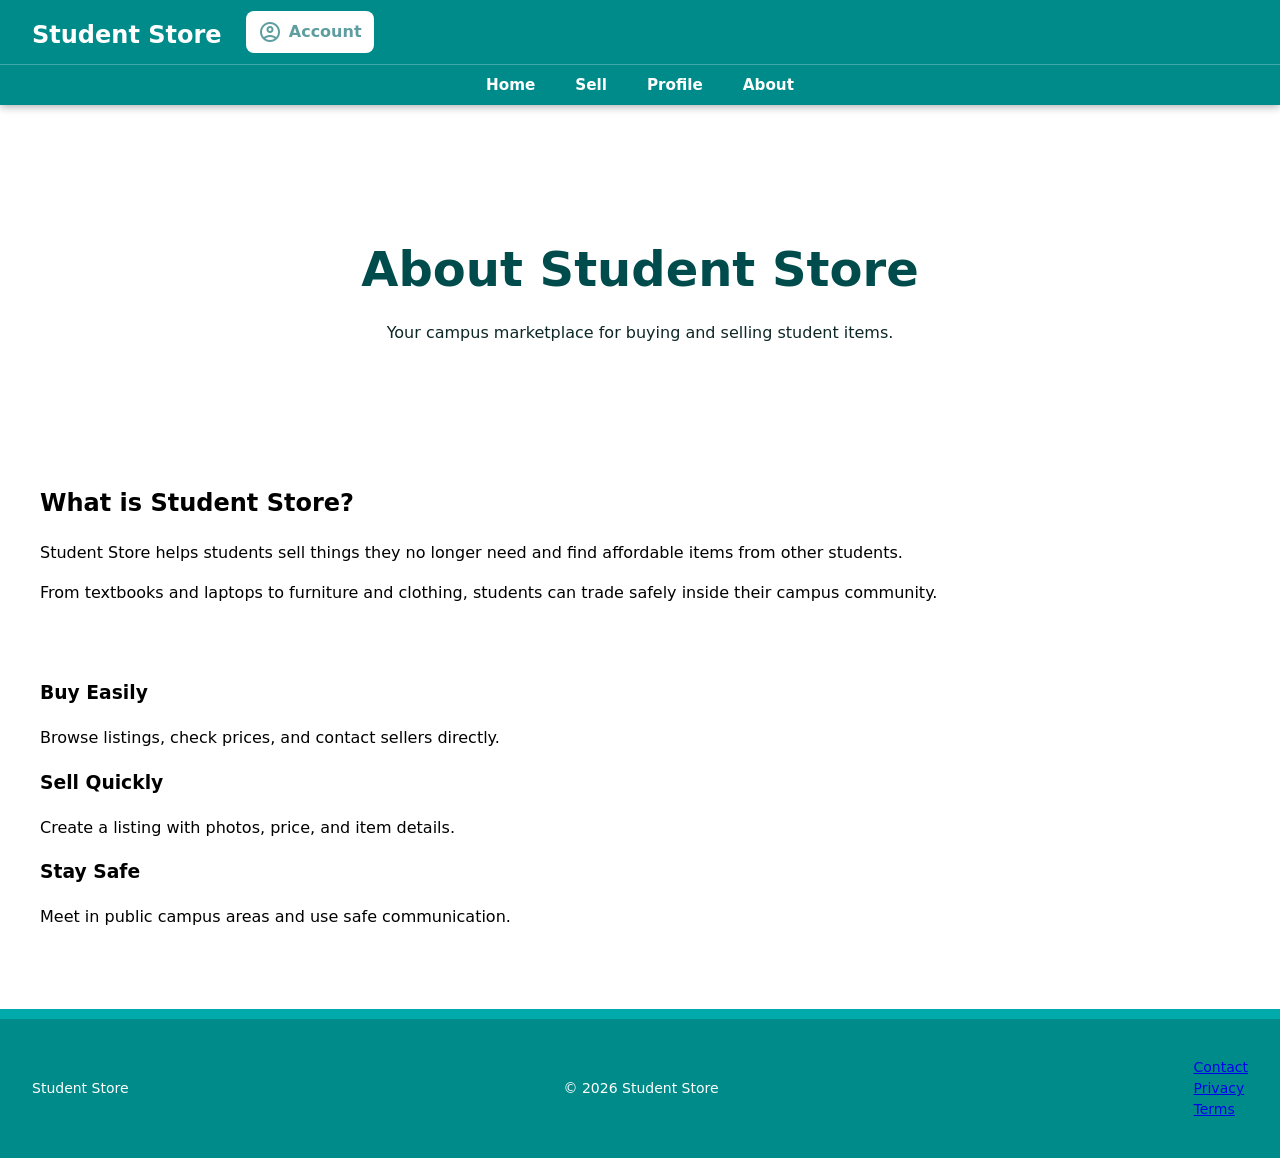
<file: about/index.html>
<!DOCTYPE html>
<html lang="en">


<head>


<meta charset="UTF-8">


<meta name="viewport" content="width=device-width, initial-scale=1.0">



<title>Student Store | About</title>




<link rel="stylesheet" href="../styles/homepage.css">
<link rel="stylesheet" href="../styles/header.css">
<link rel="stylesheet" href="../styles/footer.css">



    <link
        href="https://fonts.googleapis.com/css2?family=Plus+Jakarta+Sans:wght@400;600;700;800&display=swap"
        rel="stylesheet"
    >

    <link
        href="https://fonts.googleapis.com/css2?family=Material+Symbols+Outlined"
        rel="stylesheet"
    >

        <script type="module" src="../js/mobile-menu.js" defer></script>



</head>





<body>





<!-- HEADER -->
    <header>

        <div class="header-top">

            <h1 class="site-logo">
                <a href="../">
                    Student Store
                </a>
            </h1>

            <button
            class="hamburger-btn"
            aria-label="Toggle navigation"
            aria-expanded="false"
            aria-controls="main-nav"
        >
            <span class="bar"></span>
            <span class="bar"></span>
            <span class="bar"></span>
        </button>

            <nav class="account-nav"
                 aria-label="Account" >
                <a
                    href="
                    ../user-profile/"
                    class="btn--account" >
                        <span class="material-symbols-outlined">account_circle</span>
                        Account
                </a>
            </nav>

        </div>

        <nav
            id="main-nav"
            class="main-nav"
            aria-label="Main navigation"
        >
            <a href="../">Home</a>
            <!-- <a href="../browse/index.html">Browse</a> -->
            <a href="../sell-new-item/">Sell</a>
            <a href="../user-profile/">Profile</a>
            <a href="../about/">About</a>
        </nav>

    </header>



<main class="about-page">

<section class="landing">


<h2>

About Student Store

</h2>



<p>

Your campus marketplace for buying and selling student items.

</p>



</section>









<section class="about-card">



<h2>

What is Student Store?

</h2>



<p>

Student Store helps students sell things they no longer need
and find affordable items from other students.

</p>



<p>

From textbooks and laptops to furniture and clothing,
students can trade safely inside their campus community.

</p>



</section>










<section class="about-grid">






<div class="about-card">


<h3>

Buy Easily

</h3>


<p>

Browse listings, check prices, and contact sellers directly.

</p>


</div>








<div class="about-card">


<h3>

Sell Quickly

</h3>


<p>

Create a listing with photos, price, and item details.

</p>


</div>








<div class="about-card">


<h3>

Stay Safe

</h3>


<p>

Meet in public campus areas and use safe communication.

</p>


</div>







</section>






</main>









<footer>


<p class="footer__brand">

Student Store

</p>



<p class="footer__copyright">

© 2026 Student Store

</p>





<nav class="footer__links">


<ul>


<li>

<a href="../contact/index.html">

Contact

</a>

</li>


<li>

<a href="../privacy/index.html">

Privacy

</a>

</li>


<li>

<a href="../terms/index.html">

Terms

</a>

</li>


</ul>


</nav>



</footer>







</body>


</html>
</file>
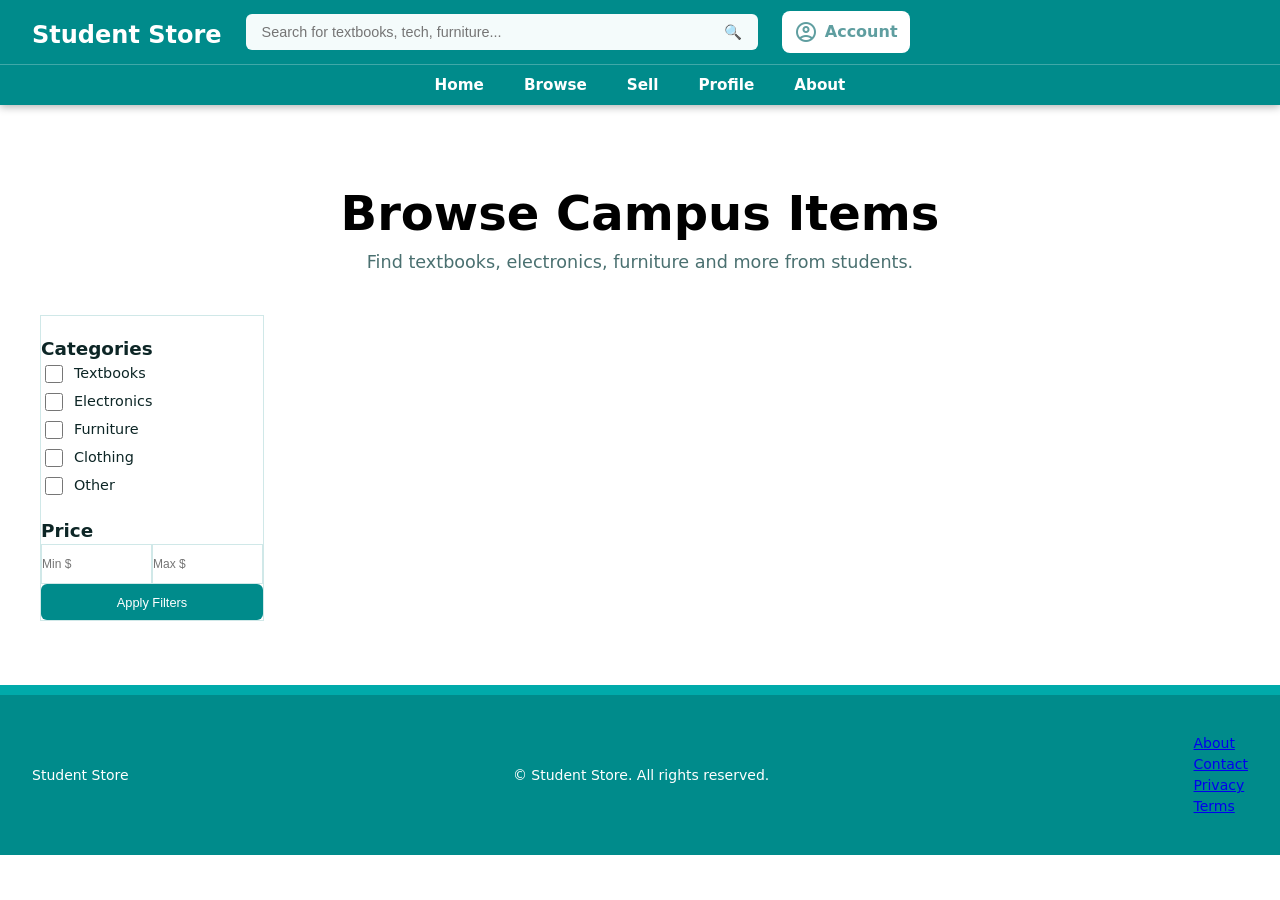
<file: browse/index.html>
<!DOCTYPE html>
<html lang="en">

<head>

<meta charset="UTF-8">

<meta name="viewport" content="width=device-width, initial-scale=1.0">


<title>Student Store | Browse</title>


<meta
name="description"
content="Browse student marketplace listings including textbooks, electronics, furniture and more.">



<link rel="stylesheet" href="../styles/homepage.css">
<link rel="stylesheet" href="../styles/browse.css">



<link
href="https://fonts.googleapis.com/css2?family=Plus+Jakarta+Sans:wght@400;600;700;800&display=swap"
rel="stylesheet">



<link
href="https://fonts.googleapis.com/css2?family=Material+Symbols+Outlined"
rel="stylesheet">



<script
type="module"
src="../js/populate_browse.js"
defer>
</script>


</head>





<body class="browse">






<!-- ================= HEADER ================= -->


<header>


<div class="header-top">



<h1 class="site-logo">

<a href="../index.html">

Student Store

</a>

</h1>





<form
class="search-form"
role="search">



<input

id="search-input"

type="search"

autocomplete="off"

placeholder="Search for textbooks, tech, furniture..."

aria-label="Search listings">





<button

type="submit"

aria-label="Search">

🔍

</button>



</form>






<nav
class="account-nav"
aria-label="Account">



<a

href="../user-profile/index.html"

class="btn--account">


<span class="material-symbols-outlined">

account_circle

</span>


Account


</a>



</nav>






</div>








<nav

class="main-nav"

aria-label="Main navigation">



<a href="../index.html">

Home

</a>



<a href="./index.html">

Browse

</a>



<a href="../sell-new-item/index.html">

Sell

</a>



<a href="../user-profile/index.html">

Profile

</a>



<a href="../about/index.html">

About

</a>



</nav>






</header>









<!-- ================= MAIN ================= -->



<main>







<section class="browse-hero">


<h2>

Browse Campus Items

</h2>





<p>

Find textbooks, electronics, furniture and more from students.

</p>



</section>









<section class="feed">







<aside class="filter-panel">





<h3 class="filter-panel__heading">

Categories

</h3>







<ul class="filter-panel__list">



<li>

<label>

<input

type="checkbox"

name="category"

value="textbooks">


Textbooks

</label>


</li>





<li>

<label>

<input

type="checkbox"

name="category"

value="electronics">


Electronics

</label>


</li>





<li>

<label>

<input

type="checkbox"

name="category"

value="furniture">


Furniture

</label>


</li>





<li>

<label>

<input

type="checkbox"

name="category"

value="clothing">


Clothing

</label>


</li>





<li>

<label>

<input

type="checkbox"

name="category"

value="other">


Other

</label>


</li>





</ul>









<h3 class="filter-panel__heading">

Price

</h3>







<div class="price-range">



<label
class="visually-hidden"
for="min-price">

Minimum price

</label>



<input

id="min-price"

type="number"

placeholder="Min $">





<label
class="visually-hidden"
for="max-price">

Maximum price

</label>




<input

id="max-price"

type="number"

placeholder="Max $">





</div>








<button

type="button"

class="btn--apply-filters">

Apply Filters

</button>






</aside>









<section>


<h2 class="visually-hidden">

Listings

</h2>





<ul

id="item-grid"

class="item-grid"

role="list">



</ul>






</section>








</section>







</main>









<!-- ================= FOOTER ================= -->



<footer>





<p class="footer__brand">

Student Store

</p>







<p class="footer__copyright">

©

<span class="footer__year"></span>

Student Store. All rights reserved.

</p>







<nav

class="footer__links"

aria-label="Footer">



<ul>


<li>
<a href="../about/index.html">
About
</a>
</li>


<li>
<a href="../contact/index.html">
Contact
</a>
</li>


<li>
<a href="../privacy/index.html">
Privacy
</a>
</li>


<li>
<a href="../terms/index.html">
Terms
</a>
</li>


</ul>



</nav>






</footer>






</body>

</html>
</file>
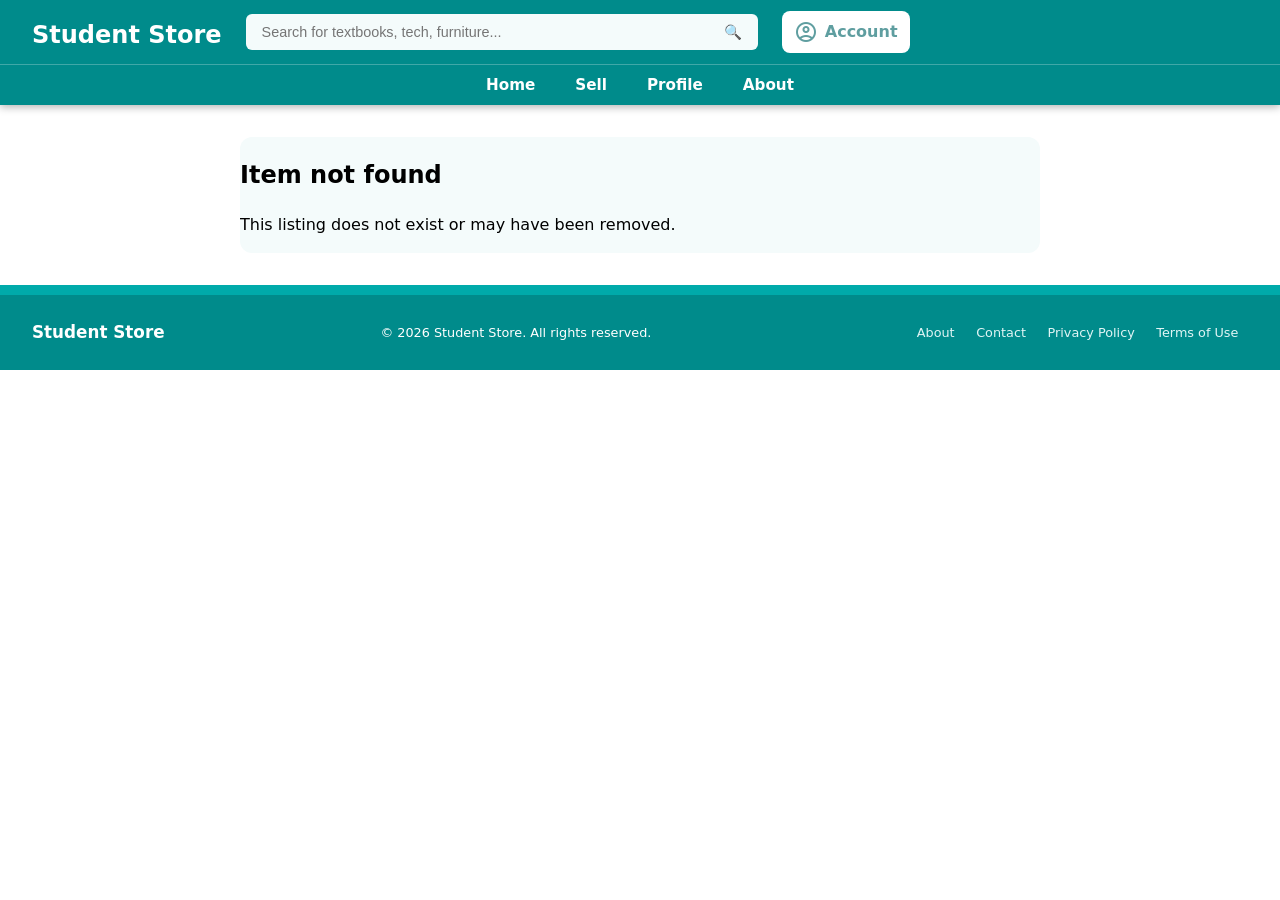
<file: item-details/index.html>
<!DOCTYPE html>
<html lang="en">
<head>
    <meta charset="UTF-8">

    <!-- =============================================
         SEO Meta Tags
         ============================================= -->
    <meta name="description" content="Buy and sell items with fellow students. Find textbooks, electronics, furniture, and more.">
    <meta name="robots" content="index, follow">

    <!-- =============================================
         Open Graph Meta Tags
         Used by Facebook, LinkedIn, Discord, Slack,
         and most other social platforms when this
         page is shared as a link.
         ============================================= -->
    <meta property="og:type"        content="website">
    <meta property="og:url"         content="#">
    <meta property="og:title"       content="Student Store">
    <meta property="og:description" content="Buy and sell items with fellow students.">
    <meta property="og:image"       content="#"><!-- Recommended: 1200×630px -->
    <meta property="og:site_name"   content="Student Store">
    <meta property="og:locale"      content="en_CA">

    <meta name="viewport" content="width=device-width, initial-scale=1.0">
    <title>Student Store | Item Details</title>
    <link rel="stylesheet" href="style.css" />
    <script type="module" src="../js/populate_item_details.js" defer></script>
    <script type="module" src="../js/mobile-menu.js" defer></script>

    <link
        href="https://fonts.googleapis.com/css2?family=Plus+Jakarta+Sans:wght@400;600;700;800&display=swap"
        rel="stylesheet"
    >

    <link
        href="https://fonts.googleapis.com/css2?family=Material+Symbols+Outlined"
        rel="stylesheet"
    >
</head>
<body>

    <!-- =============================================
         HEADER
         Contains the site identity, search, and
         account controls.
         ============================================= -->
       <header>

        <div class="header-top">

            <h1 class="site-logo">
                <a href="../">
                    Student Store
                </a>
            </h1>

            <button
            class="hamburger-btn"
            aria-label="Toggle navigation"
            aria-expanded="false"
            aria-controls="main-nav"
        >
            <span class="bar"></span>
            <span class="bar"></span>
            <span class="bar"></span>
        </button>

            <form
                class="search-form"
                role="search"
            >
                <input
                    id="search-input"
                    type="search"
                    autocomplete="off"
                    placeholder="Search for textbooks, tech, furniture..."
                    aria-label="Search listings"
                >

                <button
                    type="submit"
                    aria-label="Search"
                >🔍</button>
            </form>

            <nav class="account-nav"
                 aria-label="Account" >
                <a
                    href="
                    ../user-profile/"
                    class="btn--account" >
                        <span class="material-symbols-outlined">account_circle</span>
                        Account
                </a>
            </nav>

        </div>

        <nav
            id="main-nav"
            class="main-nav"
            aria-label="Main navigation"
        >
            <a href="../">Home</a>
            <!-- <a href="../browse/index.html">Browse</a> -->
            <a href="../sell-new-item/">Sell</a>
            <a href="../user-profile/">Profile</a>
            <a href="../about/">About</a>
        </nav>

    </header>

    <main>
        <div class="main-div"></div>
    </main>

    <!-- =============================================
         FOOTER
         ============================================= -->
    <footer>

        <!-- Site name / brand -->
        <p class="footer-brand">Student Store</p>

        <!-- Copyright — JS can replace the year dynamically:
             document.querySelector('.footer__year').textContent = new Date().getFullYear(); -->
        <p class="footer-copyright">
            &copy; <span class="footer-year">2026</span> Student Store. All rights reserved.
        </p>

        <!-- Support / legal links -->
        <nav class="footer-links" aria-label="Support and legal links">
            <ul role="list">
                <li><a href="/about">About</a></li>
                <li><a href="/contact">Contact</a></li>
                <li><a href="/privacy">Privacy Policy</a></li>
                <li><a href="/terms">Terms of Use</a></li>
            </ul>
        </nav>

    </footer>
    
</body>
</html>
</file>
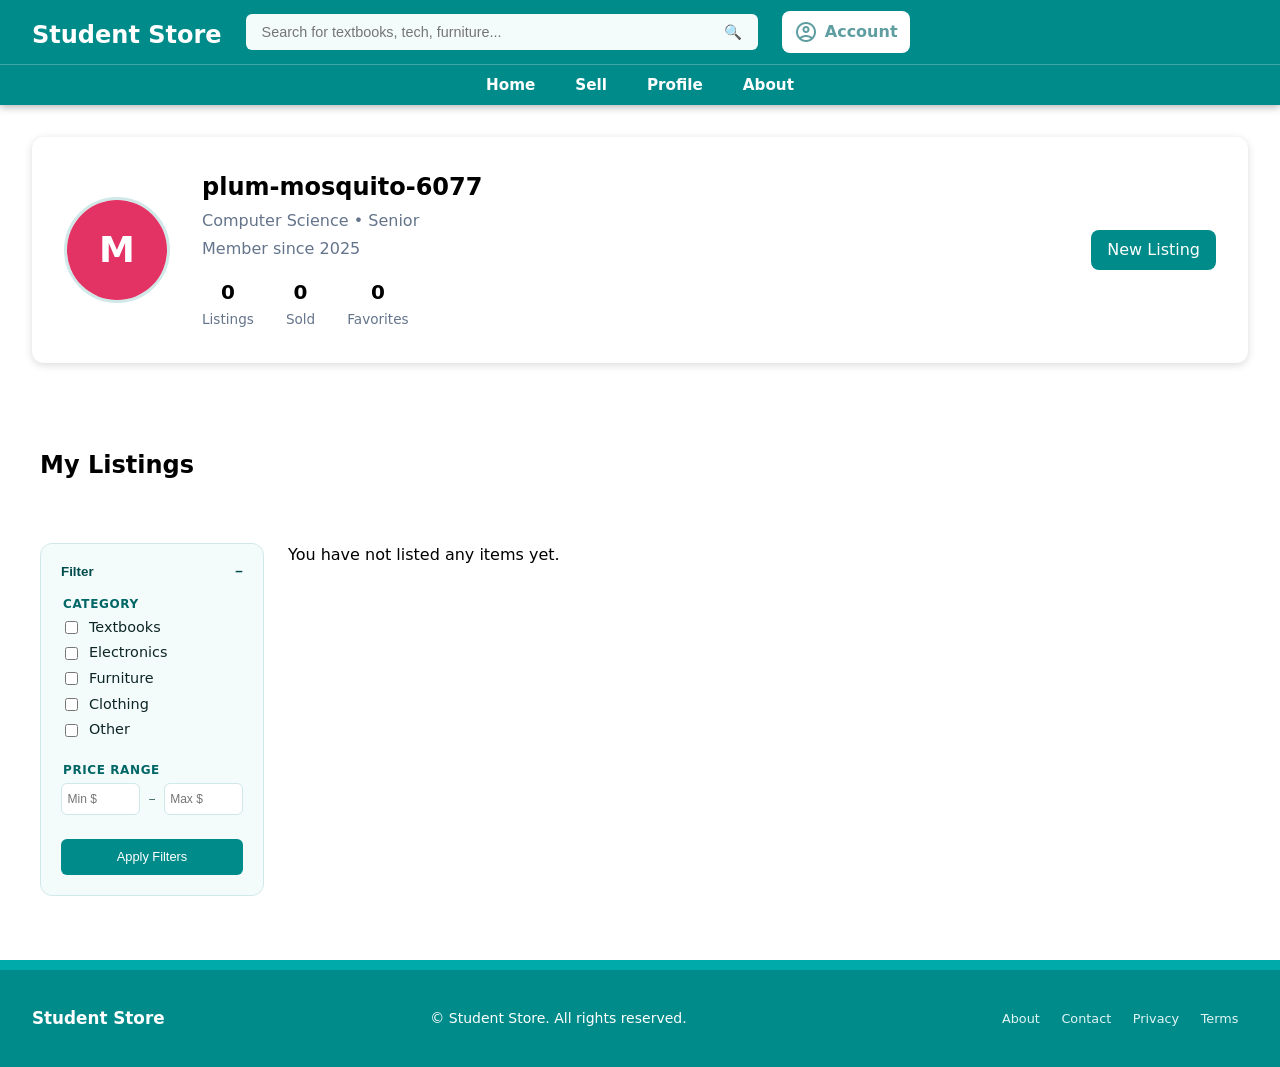
<file: user-profile/index.html>
<!DOCTYPE html>
<html lang="en">

<head>
    <meta charset="UTF-8">

    <!-- =============================================
         SEO Meta Tags
         ============================================= -->
    <meta name="description" content="Buy and sell items with fellow students. Find textbooks, electronics, furniture, and more.">
    <meta name="robots" content="index, follow">

    <!-- =============================================
         Open Graph Meta Tags
         Used by Facebook, LinkedIn, Discord, Slack,
         and most other social platforms when this
         page is shared as a link.
         ============================================= -->
    <meta property="og:type"        content="website">
    <meta property="og:url"         content="#">
    <meta property="og:title"       content="Student Store">
    <meta property="og:description" content="Buy and sell items with fellow students.">
    <meta property="og:image"       content="#"><!-- Recommended: 1200×630px -->
    <meta property="og:site_name"   content="Student Store">
    <meta property="og:locale"      content="en_CA">

    <meta name="viewport" content="width=device-width, initial-scale=1.0">
    <title>Student Store</title>
    <link rel="stylesheet" href="../styles/homepage.css" />
    <link rel="stylesheet" href="../styles/user.css" />
    <script type="module" src="../js/populate_user_feed.js" defer></script>
    <script type="module" src="../js/filter-collapse.js" defer></script>
    <script type="module" src="../js/mobile-menu.js" defer></script>


    <link
        href="https://fonts.googleapis.com/css2?family=Plus+Jakarta+Sans:wght@400;600;700;800&display=swap"
        rel="stylesheet"
    >

    <link
        href="https://fonts.googleapis.com/css2?family=Material+Symbols+Outlined"
        rel="stylesheet"
    >

</head>


<body>

    <!--
         HEADER
         Contains the site identity, search, and
         account controls.
         -->
    <header>

        <div class="header-top">

            <h1 class="site-logo">
                <a href="../">
                    Student Store
                </a>
            </h1>

            <button
            class="hamburger-btn"
            aria-label="Toggle navigation"
            aria-expanded="false"
            aria-controls="main-nav"
        >
            <span class="bar"></span>
            <span class="bar"></span>
            <span class="bar"></span>
        </button>

            <form
                class="search-form"
                role="search"
            >
                <input
                    id="search-input"
                    type="search"
                    autocomplete="off"
                    placeholder="Search for textbooks, tech, furniture..."
                    aria-label="Search listings"
                >

                <button
                    type="submit"
                    aria-label="Search"
                >🔍</button>
            </form>

            <nav class="account-nav"
                 aria-label="Account" >
                <a
                    href="
                    ../user-profile/"
                    class="btn--account" >
                        <span class="material-symbols-outlined">account_circle</span>
                        Account
                </a>
            </nav>

        </div>

        <nav
            id="main-nav"
            class="main-nav"
            aria-label="Main navigation"
        >
            <a href="../">Home</a>
            <!-- <a href="../browse/index.html">Browse</a> -->
            <a href="../sell-new-item/">Sell</a>
            <a href="../user-profile/">Profile</a>
            <a href="../about/">About</a>
        </nav>

    </header>

<section class="profile-section">

    <div class="profile-card">

        <div class="profile-avatar"></div>
        
        <div class="profile-info">
            <h2 id="profileName"></h2>
            
            <p id="profileMajor">
                Computer Science • Senior
            </p>

            <p class="profile-meta">
                Member since 2025
            </p>

            <div class="profile-stats">
                <div>
                    <strong class="stat-number"></strong>
                    <span class="stat-label">Listings</span>
                </div>

                <div>
                    <strong class="stat-number">0</strong>
                    <span class="stat-label">Sold</span>
                </div>

                <div>
                    <strong class="stat-number">0</strong>
                    <span class="stat-label">Favorites</span>
                </div>
            </div>
        </div>

        <div class="profile-actions">
            <a href="../sell-new-item/"
               class="btn-primary">New Listing</a>

            <!-- <button id="editProfileBtn"
                         class="btn-secondary">Edit Profile</button> -->

        </div>
    </div>
</section>

<main>
    <div class="section-header">
        <h2>My Listings</h2>
    </div>
        <!-- Feed -->
            <!-- Filter -->
                <!-- Categories -->
                <!-- Price range (?) -->
            <!-- Items -->

             <!-- =============================================
             FEED SECTION
             Sidebar filter + item grid.
             Items are injected by feed.js at runtime;
             one static example card is included below
             as a template reference for the JS renderer.
             ============================================= -->
        <section class="feed" aria-labelledby="feed-title">

            <!-- -----------------------------------------
                 FILTER PANEL
                 JS should read these controls and re-query
                 / re-render the #item-grid on change.
                 TODO at some point, make collapsable
                 ----------------------------------------- -->
            <aside class="filter-panel" aria-label="Filter listings">
                <button
                    type="button"
                    class="filter-panel__toggle"
                    aria-expanded="false"
                    aria-controls="filter-panel-content"
                >
                    <span class="filter-panel__heading">Filter</span>
                    <span id="filter-panel-icon" class="filter-panel__heading" aria-hidden="true">−</span>
                </button>

                <!-- Categories
                     Add / remove <li> items to match your
                     category taxonomy in the database.      -->
                <div id="filter-panel-content" class="filter-panel__content">
                    <div class="filter-panel__inner">
                        <fieldset class="filter-panel__group">
                            <legend class="filter-panel_category">Category</legend>
                            <ul class="filter-panel__list" role="list">
                                <li>
                                    <label>
                                        <input type="checkbox" name="category" value="textbooks">
                                        Textbooks
                                    </label>
                                </li>
                                <li>
                                    <label>
                                        <input type="checkbox" name="category" value="electronics">
                                        Electronics
                                    </label>
                                </li>
                                <li>
                                    <label>
                                        <input type="checkbox" name="category" value="furniture">
                                        Furniture
                                    </label>
                                </li>
                                <li>
                                    <label>
                                        <input type="checkbox" name="category" value="clothing">
                                        Clothing
                                    </label>
                                </li>
                                <li>
                                    <label>
                                        <input type="checkbox" name="category" value="other">
                                        Other
                                    </label>
                                </li>
                            </ul>
                        </fieldset>

                        <!-- Price Range
                            JS should debounce the 'input' event
                            and update the #price-display label.    -->
                        <fieldset class="filter-panel__group">
                            <legend>Price Range</legend>
                            <div class="price-range">
                                <label for="price-min" class="visually-hidden">Minimum price</label>
                                <input
                                    id="price-min"
                                    type="number"
                                    name="price_min"
                                    min="0"
                                    placeholder="Min $"
                                    aria-label="Minimum price"
                                >
                                <span aria-hidden="true">–</span>
                                <label for="price-max" class="visually-hidden">Maximum price</label>
                                <input
                                    id="price-max"
                                    type="number"
                                    name="price_max"
                                    min="0"
                                    placeholder="Max $"
                                    aria-label="Maximum price"
                                >
                            </div>
                        </fieldset>

                        <button type="button" class="btn--apply-filters">Apply Filters</button>
                    </div>
                </div>
            </aside>

            <section>

                <h2 class="visually-hidden">
                    Listings
                </h2>

                <ul
                    id="item-grid"
                    class="item-grid"
                    role="list"
                ></ul>

            </section>

        </section>

    </main>
    <!-- =============================================
         FOOTER
         ============================================= -->
    <footer>

        <!-- Site name / brand -->
        <!-- combine with class="footer__brand" -->
        <p class="footer-brand">Student Store</p>

        <!-- Copyright — JS can replace the year dynamically:
             document.querySelector('.footer__year').textContent = new Date().getFullYear(); -->
      
        <!-- combine with class="footer-copyright" -->
        <p class="footer__copyright">
            ©
            <span class="footer__year"></span>
            Student Store. All rights reserved.
        </p>

        <!-- Support / legal links -->
        <nav class="footer-links" aria-label="Support and legal links">
          <!-- combine with class="footer__links" -->
            <ul role="list">
                <li><a href="./about/index.html">About</a></li>
                <li><a href="./contact/index.html">Contact</a></li>
                <li><a href="./privacy/index.html">Privacy</a></li>
                <li><a href="./terms/index.html">Terms</a></li>
            </ul>
        </nav>

    </footer>
  
</body>

</html>
</file>
<file: styles/homepage.css>
@import './unified.css';

@import './header.css';
@import './footer.css';
@import './filter.css';
@import './itemcard.css';
@import './new-item-button.css';
@import './sell-new-item-modal.css';


/* ---- GLOBAL ---- */

body {
    margin: 0;
    line-height: 1.5;
}

main {
    display: flex;
    flex-direction: column;
    margin: 0 auto;
    gap: 2.5rem;
    padding: 2rem 2rem 4rem;
    max-width: 75rem;
}


/* ---- HERO ---- */

.landing {
    text-align: center;
    padding: 3.5rem 1rem 3rem;
}

.landing h2 {
    color: var(--color-primary-darker);
     margin-bottom: 1rem;

    font-size: clamp(2rem, 5vw, 3rem);
    font-weight: 800;
}

.landing p {
    color: var(--color-ink);
    max-width: 650px;
    margin: 0 auto 2rem;
}

/* ---- FEED LAYOUT ---- */

.feed {
    display: grid;
    grid-template-columns: 14rem 1fr;
    grid-template-rows: auto;
    gap: 1.5rem;
    align-items: start;
}


/* ---- ITEM GRID ---- */
.item-grid {
    list-style: none;
    margin: 0;
    padding: 0;

    display: grid;
    grid-template-columns: repeat(auto-fill, minmax(16rem, 1fr));
    gap: 1.25rem;
    align-items: start;
    grid-column: 2;
}

/* ---- MOBILE ---- */
@media (max-width: 640px) {
    main {
        padding: 1.25rem 1rem 3rem;
        gap: 1.5rem;
    }

    .feed {
        grid-template-columns: 1fr;
        gap: 1.25rem;
    }
}
</file>
<file: styles/header.css>
@import './unified.css';
/*  ---- 
   HEADER SHELL
 ----  */

header {
    position: sticky;
    top: 0;
    z-index: 100;

    background-color: var(--color-primary);
    color: var(--color-white);

    box-shadow: 0 2px 8px rgba(0, 0, 0, .30);
}


/* ---- TOP ROW
 ----  */

.header-top {
    display: flex;
    align-items: center;
    gap: 1.5rem;

    height: 4rem;
    padding: 0 2rem;
}


/*  ---- 
   LOGO
 ----  */

.site-logo {
    flex-shrink: 0;
    margin: 0;
}

.site-logo a {
    color: var(--color-white);

    font-size: 1.5rem;
    font-weight: 800;
    text-decoration: none;
}


/* Search bar */
header .search-form {
    display: flex;
    flex: 1;
    max-width: 32rem;
}

header .search-form input {
    flex: 1 1 auto;
    height: 2.25rem;
    padding: 0 0.875rem;

    font-size: 0.9rem;
    color: var(--color-ink);
    background-color: var(--color-surface);
    border: 2px solid transparent;
    border-radius: 6px 0 0 6px;
    outline: none;
    transition: background-color 0.2s ease, border-color 0.15s ease;
}

header .search-form input:focus { 
    border-color: var(--color-primary-dark);
    background-color: var(--color-white);
}

header .search-form input:hover { 
    border-color: var(--color-primary-dark);
    background-color: var(--color-white);
}

header .search-form button {
    height: 2.25rem;
    padding: 0 1rem;
    font-size: 0.9rem;
    font-weight: 600;
    background-color: var(--color-surface);
    border: none;
    border-radius: 0 6px 6px 0;
    cursor: pointer;
    white-space: nowrap;
    outline: none;

    transition: background-color 0.2s ease;
}

header .search-form button:hover { 
    background-color: var(--color-primary-dark);
}
/* ------ */


/*  ---- 
   ACCOUNT
 ----  */

.header-actions {
    display: flex;
    align-items: center;
}

.account-nav {
    position: relative;
}

.btn--account {
    display: flex;
    align-items: center;
    gap: .4rem;

    height: 42px;
    padding: 0 .8rem;

    border: none;
    border-radius: 8px;

    background: white;
    color: cadetblue;

    font-weight: 700;
    text-decoration: none;

    cursor: pointer;
}

.btn--account:hover {
    background: #f2f2f2;
}


/*  ---- 
   MAIN NAVIGATION
 ----  */

.main-nav {
    display: flex;
    justify-content: center;
    align-items: center;
    gap: 2.5rem;

    height: 2.5rem;

    border-top: 1px solid rgba(255, 255, 255, .25);
}

.main-nav a {
    color: white;

    font-size: .95rem;
    font-weight: 600;
    text-decoration: none;

    transition: .2s ease;
}

.main-nav a:hover {
    color: #d9ffff;
}


/*  ---- 
   ACCOUNT DROPDOWN
 ----  */

.account-dropdown {
    position: absolute;
    top: 50px;
    right: 0;

    width: 240px;

    overflow: hidden;

    background: white;
    color: #222;

    border-radius: 10px;
    box-shadow: 0 10px 30px rgba(0, 0, 0, .2);
}

.hidden {
    display: none;
}

.dropdown-header {
    display: flex;
    gap: 1rem;

    padding: 1rem;
}

.avatar {
    width: 40px;
    height: 40px;

    background: #ddd;
    border-radius: 50%;
}

.divider {
    height: 1px;
    background: #eee;
}

.dropdown-item {
    display: block;

    padding: .8rem 1rem;

    color: #333;
    text-decoration: none;
}

.dropdown-item:hover {
    background: #f5f5f5;
}

.dropdown-logout {
    width: 100%;
    padding: 1rem;

    border: none;

    background: white;
    color: #c62828;

    text-align: left;

    cursor: pointer;
}


/*  ---- 
   MOBILE
 ----  */

@media (max-width: 720px) {

    .header-top {
        flex-wrap: wrap;

        height: auto;
        padding: 1rem;
    }

    .search-form {
        order: 3;

        width: 100%;
        max-width: none;
    }

     /* --- Hamburger button: visible only on mobile --- */
    .hamburger-btn {
        display: flex;
        flex-direction: column;
        justify-content: center;
        gap: 5px;

        /* Push it to the right of the logo automatically */
        margin-left: auto;

        width: 2.25rem;
        height: 2.25rem;
        padding: 0.25rem;

        background: transparent;
        border: none;
        cursor: pointer;
        flex-shrink: 0;
    }

    .bar {
        display: block;
        width: 100%;
        height: 2px;
        background-color: var(--color-white);
        border-radius: 2px;
        transition: transform 0.25s ease, opacity 0.2s ease;
    }

    /* Animate bars → X when menu is open */
    .hamburger-btn[aria-expanded="true"] .bar:nth-child(1) {
        transform: translateY(7px) rotate(45deg);
    }
    .hamburger-btn[aria-expanded="true"] .bar:nth-child(2) {
        opacity: 0;
    }
    .hamburger-btn[aria-expanded="true"] .bar:nth-child(3) {
        transform: translateY(-7px) rotate(-45deg);
    }

    /* --- Main nav: hidden by default, drops down when open --- */
    .main-nav {
        height: auto;
        display: flex;
        flex-direction: column;
        align-items: flex-start;
        justify-content: flex-start;
        gap: 0;

        max-height: 0;
        overflow: hidden;
        padding: 0 1.25rem;

        transition: max-height 0.3s ease, padding 0.3s ease;
    }


     /* Open state — toggled by JS */
    .main-nav.nav-open {
        max-height: 300rem; /* tall enough for all links */
        padding: 0.75rem 1.25rem;
    }

    .main-nav a {
        padding: 0.6rem 0;
        width: 100%;
        border-bottom: 1px solid rgba(255, 255, 255, 0.15);
    }

    .main-nav a:last-child {
        border-bottom: none;
    }

}

/* Hide hamburger on larger screens */
@media (min-width: 720px) {
    .hamburger-btn {
        display: none;
    }
}
</file>
<file: styles/footer.css>
footer {
    display: flex;
    flex-wrap: wrap;
    align-items: center;
    justify-content: space-between;
    gap: 1rem 2rem;
    padding: 1.5rem 2rem;
    background-color: var(--color-primary);
    border-top: 10px solid var(--color-primary-light);
    font-size: 0.875rem;
    color: var(--color-white);
}

/* Site Name */
footer .footer-brand {
    font-size: 1.05rem;
    font-weight: 700;
    margin: 0;

    white-space: nowrap;
}

/* Copyright [year] */
footer .footer-copyright {
    margin: 0;
    font-size: 0.8rem;
    text-align: center;
    flex: 1 1 auto;
}

/* The links to about, privacy policy, etc. */
footer .footer-links {
    flex-shrink: 0;
}

ul {
    list-style: none;
}

footer .footer-links ul {
    display: flex;
    list-style: none;
    flex-wrap: wrap;
    align-items: center;
    gap: 0.25rem 0.15rem;

    margin: 0;
}

footer .footer-links a {
    display: inline-block;
    padding: 0.25rem 0.6rem;
    font-size: 0.8rem;
    font-weight: 400;
    color: var(--color-primary-subtle);
    text-decoration: none;
}

/* Have it stack on mobile */
@media (max-width: 640px) {
    footer {
        display: flex;
        flex-direction: column;
    }

    footer .footer-copyright {
        order: 3; 
        font-size: 0.7rem;
    }

}
</file>
<file: styles/browse.css>
/* ==============================================
   BROWSE PAGE
============================================== */


/*
   Browse reuses:
   - header.css
   - footer.css
   - unified.css
   - homepage layout
*/






/* ==============================================
   BROWSE HERO
============================================== */


.browse-hero {

    text-align:center;

    padding:
        var(--space-xl)
        var(--space-md);

}



.browse-hero h2 {

    font-size:
        clamp(2rem,5vw,3rem);


    font-weight:800;


    margin-bottom:
        var(--space-md);

}



.browse-hero p {

    max-width:650px;

    margin:auto;

    color:
        var(--color-ink-muted);

    font-size:1.1rem;

}








/* ==============================================
   BROWSE FILTER PANEL
============================================== */


.browse .filter-panel {


    background:
        var(--color-white);


    border-radius:
        var(--radius-lg);


    border:
        1px solid var(--color-border);


    padding:
        var(--space-lg);


    box-shadow:
        var(--shadow-sm);

}






.browse .filter-panel__heading {


    color:
        var(--color-ink);


    font-size:1.15rem;


    font-weight:800;


    margin-bottom:
        var(--space-md);

}








/* ==============================================
   CHECKBOXES
============================================== */


.browse .filter-panel__list label {


    transition:
        var(--transition-fast);

}



.browse .filter-panel__list label:hover {


    color:
        var(--color-primary);

}






.browse .filter-panel input[type="checkbox"] {


    width:18px;

    height:18px;


    accent-color:
        var(--color-primary);

}









/* ==============================================
   PRICE INPUTS
============================================== */


.browse .price-range {


    display:grid;


    grid-template-columns:
        1fr 1fr;


    gap:
        var(--space-sm);

}






.browse .price-range input {


    width:100%;


    height:40px;


    border-radius:
        var(--radius-sm);


    border:
        1px solid var(--color-border);


    padding:
        0 var(--space-sm);

}






.browse .price-range input:focus {


    border-color:
        var(--color-primary);

}









/* ==============================================
   APPLY BUTTON
============================================== */


.browse .btn--apply-filters {


    margin-top:
        var(--space-md);


    background:
        var(--color-primary);


    transition:
        var(--transition-fast);

}




.browse .btn--apply-filters:hover {


    background:
        var(--color-primary-dark);


    transform:
        translateY(-1px);

}









/* ==============================================
   EMPTY STATE
============================================== */


.no-results,
.empty-state {


    grid-column:
        1 / -1;


    text-align:center;


    padding:
        var(--space-xl);


    color:
        var(--color-ink-muted);


    background:
        var(--color-white);


    border-radius:
        var(--radius-lg);


}










/* ==============================================
   MOBILE
============================================== */


@media(max-width:800px){


    .browse .price-range {


        grid-template-columns:
            1fr;

    }


}
</file>
<file: item-details/style.css>
@import '../styles/header.css';
@import '../styles/footer.css';
@import '../styles/unified.css';
@import '../styles/itemcard.css';

body {
    margin: 0;
    font-size: 1rem;
    line-height: 1.5;
}

main {
    display: flex;
    justify-content: center;
    align-items: center;
}

.main-div {
    width: 80%;
    max-width: 800px;
    display: flex;
    flex-direction: column;
    background-color: var(--color-surface);
    border: var(--color-border);
    border-radius: 12px;
    overflow: hidden;
    margin: 2rem;
}

@media (max-width: 640px) { 
    .main-div {
        width: 100%;
        border-radius: 0;
        margin: 0;
    }
}
</file>
<file: styles/user.css>
.profile-section {
    padding: 2rem;
}

.profile-card {
    display: flex;
    align-items: center;
    justify-content: space-between;
    gap: 2rem;

    background: var(--color-white);
    border-radius: 12px;
    padding: 2rem;

    box-shadow: 0 2px 8px rgba(0, 0, 0, .15);
}

/* AVATAR */
.profile-avatar {
    width: 100px;
    height: 100px;

    border-radius: 50%;
    object-fit: cover;
    border: 3px solid var(--color-border);
}

/* INFO */
.profile-info {
    flex: 1;
}

.profile-info h2 {
    margin: 0;
    font-size: 1.5rem;
    font-weight: 700;
}

.profile-info p {
    margin: 0.25rem 0;
    color: #64748b;
}

/* STATS */
.profile-stats {
    display: flex;
    gap: 2rem;
    margin-top: 1rem;
}

.profile-stats div {
    text-align: center;
}

.stat-number {
    display: block;
    font-size: 1.25rem;
    font-weight: 700;
}

.stat-label {
    font-size: 0.85rem;
    color: #64748b;
}

/* ACTIONS */
.profile-actions {
    display: flex;
    flex-direction: column;
    gap: 0.75rem;
}

/* BUTTONS */
.btn-primary {
    background: var(--color-primary);
    color: white;
    text-decoration: none;

    border: none;
    padding: 0.5rem 1rem;

    border-radius: 8px;
    cursor: pointer;
}

.btn-primary:hover {
    background: var(--color-primary-dark);
}

.btn-secondary {
    background: #f1f5f9;
    color: #0f172a;

    border: none;
    padding: 0.5rem 1rem;

    border-radius: 8px;
    cursor: pointer;
}

.btn-secondary:hover {
    background: #e2e8f0;
}

/*  ---- 
   MOBILE
 ----  */

@media (max-width: 720px) { 
    .btn-primary {
        visibility: collapse;
    }
}
</file>
